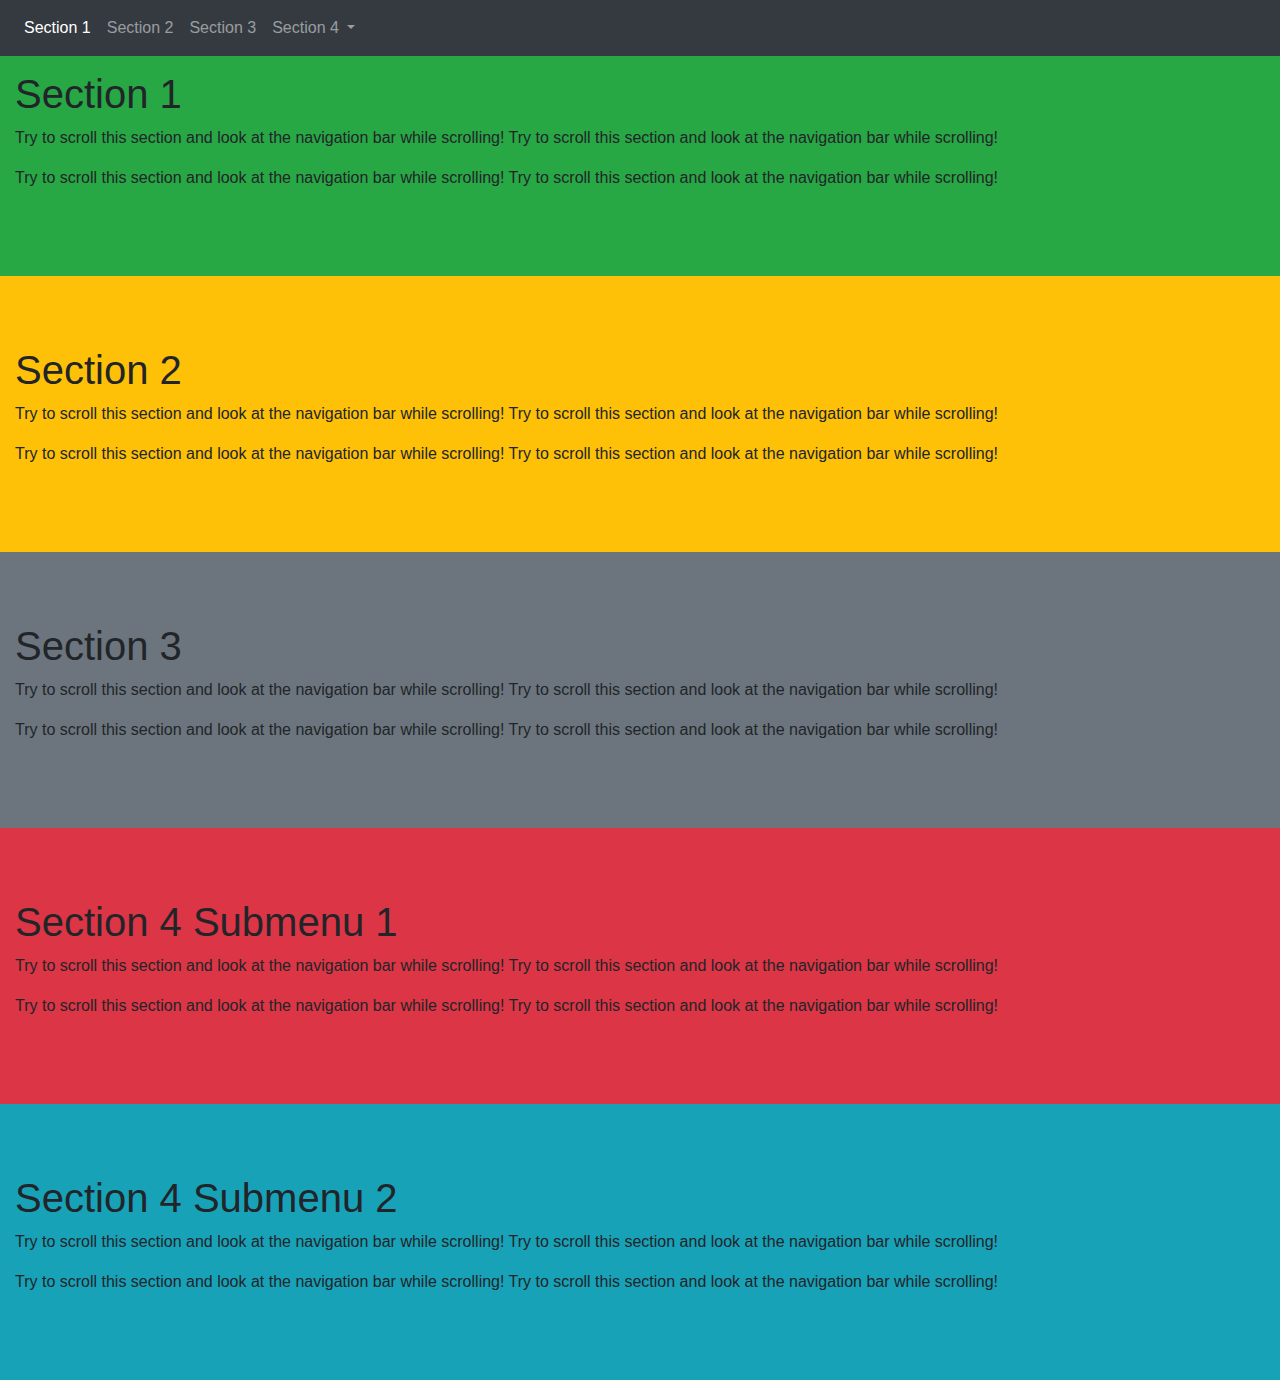
<file: index2.html>
<!DOCTYPE html>
<html lang="en">
<head>
  <title>Bootstrap Example</title>
  <meta charset="utf-8">
  <meta name="viewport" content="width=device-width, initial-scale=1">
  <link rel="stylesheet" href="https://maxcdn.bootstrapcdn.com/bootstrap/4.5.0/css/bootstrap.min.css">
  <script src="https://ajax.googleapis.com/ajax/libs/jquery/3.5.1/jquery.min.js"></script>
  <script src="https://cdnjs.cloudflare.com/ajax/libs/popper.js/1.16.0/umd/popper.min.js"></script>
  <script src="https://maxcdn.bootstrapcdn.com/bootstrap/4.5.0/js/bootstrap.min.js"></script>
  <style>
  body {
      position: relative;
  }
  </style>
</head>
<body data-spy="scroll" data-target=".navbar" data-offset="0">

<nav class="navbar navbar-expand-sm bg-dark navbar-dark fixed-top">
  <ul class="navbar-nav">
    <li class="nav-item">
      <a class="nav-link" href="#section1">Section 1</a>
    </li>
    <li class="nav-item">
      <a class="nav-link" href="#section2">Section 2</a>
    </li>
    <li class="nav-item">
      <a class="nav-link" href="#section3">Section 3</a>
    </li>
    <li class="nav-item dropdown">
      <a class="nav-link dropdown-toggle" href="#" id="navbardrop" data-toggle="dropdown">
        Section 4
      </a>
      <div class="dropdown-menu">
        <a class="dropdown-item" href="#section41">Link 1</a>
        <a class="dropdown-item" href="#section42">Link 2</a>
      </div>
    </li>
  </ul>
</nav>

<div id="section1" class="container-fluid bg-success" style="padding-top:70px;padding-bottom:70px">
  <h1>Section 1</h1>
  <p>Try to scroll this section and look at the navigation bar while scrolling! Try to scroll this section and look at the navigation bar while scrolling!</p>
  <p>Try to scroll this section and look at the navigation bar while scrolling! Try to scroll this section and look at the navigation bar while scrolling!</p>
</div>
<div id="section2" class="container-fluid bg-warning" style="padding-top:70px;padding-bottom:70px">
  <h1>Section 2</h1>
  <p>Try to scroll this section and look at the navigation bar while scrolling! Try to scroll this section and look at the navigation bar while scrolling!</p>
  <p>Try to scroll this section and look at the navigation bar while scrolling! Try to scroll this section and look at the navigation bar while scrolling!</p>
</div>
<div id="section3" class="container-fluid bg-secondary" style="padding-top:70px;padding-bottom:70px">
  <h1>Section 3</h1>
  <p>Try to scroll this section and look at the navigation bar while scrolling! Try to scroll this section and look at the navigation bar while scrolling!</p>
  <p>Try to scroll this section and look at the navigation bar while scrolling! Try to scroll this section and look at the navigation bar while scrolling!</p>
</div>
<div id="section41" class="container-fluid bg-danger" style="padding-top:70px;padding-bottom:70px">
  <h1>Section 4 Submenu 1</h1>
  <p>Try to scroll this section and look at the navigation bar while scrolling! Try to scroll this section and look at the navigation bar while scrolling!</p>
  <p>Try to scroll this section and look at the navigation bar while scrolling! Try to scroll this section and look at the navigation bar while scrolling!</p>
</div>
<div id="section42" class="container-fluid bg-info" style="padding-top:70px;padding-bottom:70px">
  <h1>Section 4 Submenu 2</h1>
  <p>Try to scroll this section and look at the navigation bar while scrolling! Try to scroll this section and look at the navigation bar while scrolling!</p>
  <p>Try to scroll this section and look at the navigation bar while scrolling! Try to scroll this section and look at the navigation bar while scrolling!</p>
</div>

</body>
</html>
</file>
